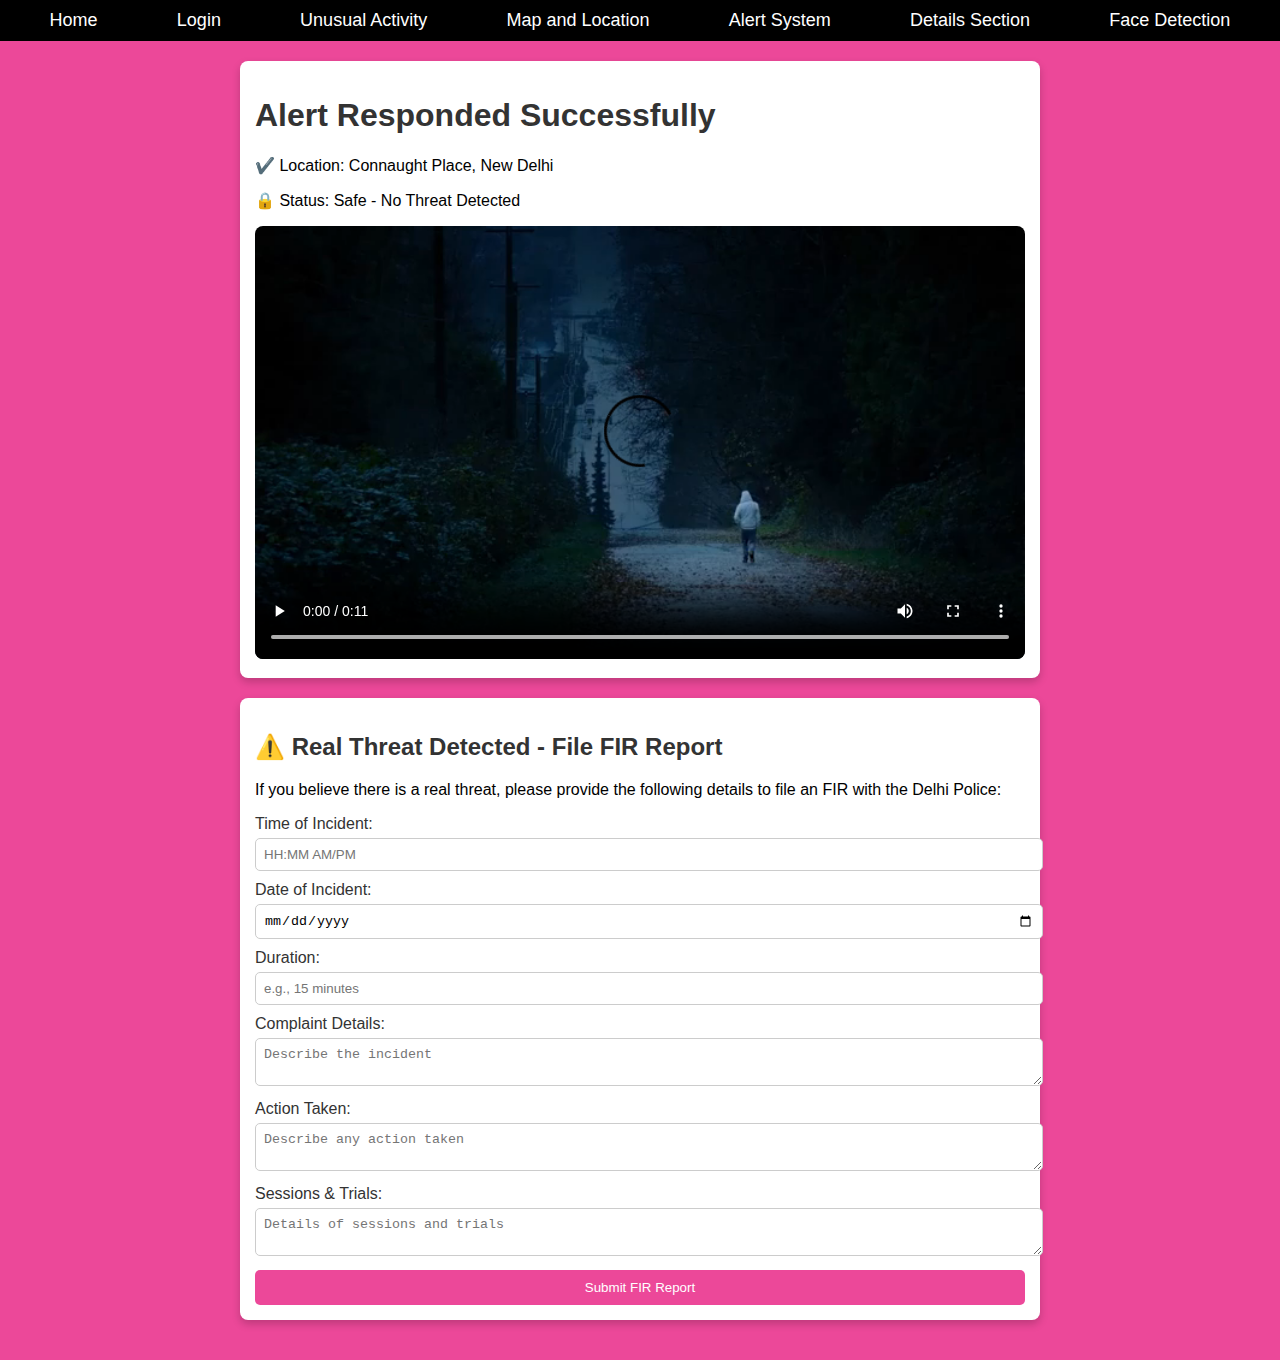
<file: Alert.html>
<!DOCTYPE html>
<html lang="en">
  <head>
    <meta charset="UTF-8" />
    <meta name="viewport" content="width=device-width, initial-scale=1.0" />
    <title>Alert Details - Nirxir Women's Shield and Safety</title>
    <style>
      /* Body styling */
      body {
        background-color: #ec4899;
        font-family: Arial, sans-serif;
        margin: 0;
        padding: 0;
      }

      /* Navbar styling */
      nav {
        background-color: #000;
        padding: 10px;
        text-align: center;
      }

      nav ul {
        list-style-type: none;
        padding: 0;
        margin: 0;
        display: flex;
        justify-content: space-around;
      }

      nav ul li {
        display: inline;
      }

      nav ul li a {
        color: #fff;
        text-decoration: none;
        font-size: 18px;
        transition: transform 0.3s, color 0.3s;
      }

      /* Text zoom and color change on hover */
      nav ul li a:hover {
        transform: scale(1.1);
        color: #ff1493; /* Highlight color */
      }

      /* Content styling */
      .content-container {
        padding: 20px;
        max-width: 800px;
        margin: auto;
      }

      h1,
      h2 {
        color: #333;
      }

      .alert-success,
      .fir-report {
        margin-bottom: 20px;
        padding: 15px;
        background-color: #fff;
        border-radius: 8px;
        box-shadow: 0 4px 8px rgba(0, 0, 0, 0.2);
      }

      .symbol {
        font-weight: bold;
      }

      .video-container {
        margin-top: 10px;
      }

      .alert-video {
        width: 100%;
        max-width: 100%;
        border-radius: 8px;
      }

      /* Form styling */
      form label {
        display: block;
        margin-top: 10px;
        color: #333;
      }

      form input,
      form textarea {
        width: 100%;
        padding: 8px;
        margin-top: 5px;
        border-radius: 5px;
        border: 1px solid #ccc;
      }

      form button {
        background-color: #ec4899;
        color: #fff;
        border: none;
        padding: 10px;
        margin-top: 10px;
        border-radius: 5px;
        cursor: pointer;
        width: 100%;
      }

      form button:hover {
        background-color: #ff69b4;
      }

      /* Responsive adjustments */
      @media (max-width: 600px) {
        nav ul {
          flex-direction: column;
        }

        nav ul li {
          margin: 5px 0;
        }

        form button {
          width: 100%;
        }
      }
    </style>
  </head>
  <body>
    <nav>
      <ul>
        <li>
          <a style="color: white; text-decoration: none" href="index.html"
            >Home</a
          >
        </li>
        <li>
          <a style="color: white; text-decoration: none" href="login.html"
            >Login</a
          >
        </li>
        <li>
          <a
            style="color: white; text-decoration: none"
            href="unusual_activity.html"
            >Unusual Activity</a
          >
        </li>
        <li>
          <a style="color: white; text-decoration: none" href="map.html"
            >Map and Location</a
          >
        </li>
        <li>
          <a style="color: white; text-decoration: none" href="Alert.html"
            >Alert System</a
          >
        </li>
        <li>
          <a style="color: white; text-decoration: none" href="Detail.html"
            >Details Section</a
          >
        </li>
        <li>
          <a
            style="color: white; text-decoration: none"
            href="https://moonlit-salmiakki-2978a0.netlify.app/"
            >Face Detection</a
          >
        </li>
      </ul>
    </nav>

    <div class="content-container">
      <!-- Section 1: Alert Responded Successfully -->
      <section class="alert-success">
        <h1>Alert Responded Successfully</h1>
        <p>
          <span class="symbol">✔️</span> Location: Connaught Place, New Delhi
        </p>
        <p><span class="symbol">🔒</span> Status: Safe - No Threat Detected</p>
        <div class="video-container">
          <video src="dark.mp4" controls class="alert-video"></video>
        </div>
      </section>

      <!-- Section 2: Real Threat - FIR Report -->
      <section class="fir-report">
        <h2>⚠️ Real Threat Detected - File FIR Report</h2>
        <p>
          If you believe there is a real threat, please provide the following
          details to file an FIR with the Delhi Police:
        </p>

        <form id="fir-form">
          <label for="fir-time">Time of Incident:</label>
          <input
            type="text"
            id="fir-time"
            name="fir-time"
            placeholder="HH:MM AM/PM"
          /><br />

          <label for="fir-date">Date of Incident:</label>
          <input type="date" id="fir-date" name="fir-date" /><br />

          <label for="fir-duration">Duration:</label>
          <input
            type="text"
            id="fir-duration"
            name="fir-duration"
            placeholder="e.g., 15 minutes"
          /><br />

          <label for="fir-complaint">Complaint Details:</label>
          <textarea
            id="fir-complaint"
            name="fir-complaint"
            placeholder="Describe the incident"
          ></textarea
          ><br />

          <label for="fir-action">Action Taken:</label>
          <textarea
            id="fir-action"
            name="fir-action"
            placeholder="Describe any action taken"
          ></textarea
          ><br />

          <label for="fir-session">Sessions & Trials:</label>
          <textarea
            id="fir-session"
            name="fir-session"
            placeholder="Details of sessions and trials"
          ></textarea
          ><br />

          <button type="submit">Submit FIR Report</button>
        </form>
      </section>
    </div>

    <script>
      // JavaScript for any additional interactivity can go here
    </script>
  </body>
</html>
</file>
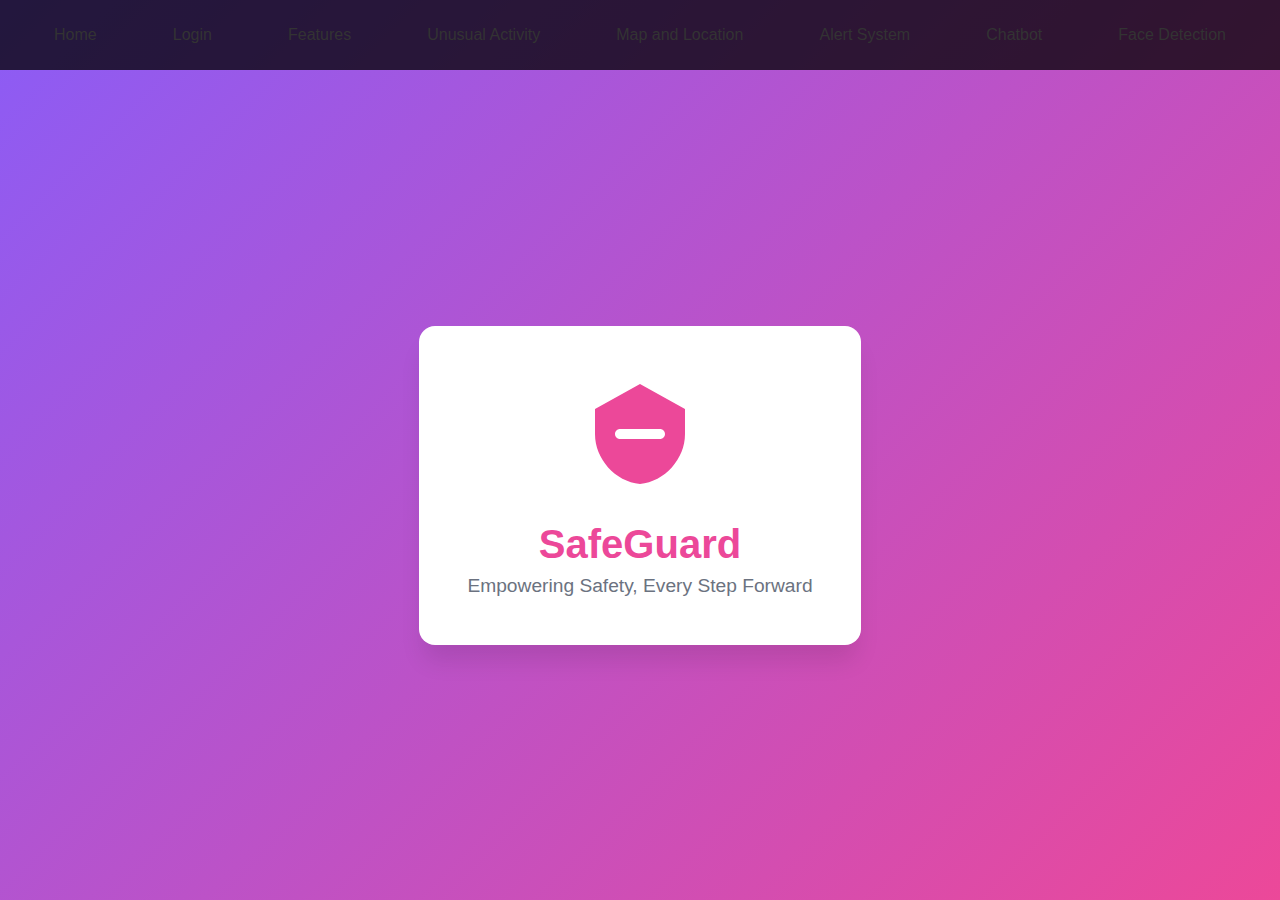
<file: Detail.html>
<!DOCTYPE html>
<html>
  <head>
    <style>
      * {
        margin: 0;
        padding: 0;
        box-sizing: border-box;
        font-family: -apple-system, BlinkMacSystemFont, "Segoe UI", Roboto,
          sans-serif;
      }

      body {
        min-height: 100vh;
        display: flex;
        flex-direction: column;
        background: linear-gradient(135deg, #8b5cf6, #ec4899);
      }

      nav {
        background: rgba(0, 0, 0, 0.75);
        padding: 1rem;
      }

      .nav-links {
        display: flex;
        gap: 2rem;
        justify-content: center;
      }

      .nav-links a {
        color: white;
        text-decoration: none;
        font-size: 1.1rem;
        transition: color 0.3s ease;
      }

      .nav-links a:hover {
        color: #ec4899;
      }

      .main-content {
        flex: 1;
        display: flex;
        justify-content: center;
        align-items: center;
        padding: 2rem;
      }

      .logo-container {
        background: white;
        padding: 3rem;
        border-radius: 1rem;
        box-shadow: 0 20px 25px -5px rgba(0, 0, 0, 0.1);
        text-align: center;
        animation: float 3s ease-in-out infinite;
      }

      .shield-icon {
        width: 120px;
        height: 120px;
        margin-bottom: 1.5rem;
        animation: pulse 2s ease-in-out infinite;
      }

      .app-title {
        font-size: 2.5rem;
        color: #ec4899;
        margin-bottom: 0.5rem;
        font-weight: bold;
      }

      .app-subtitle {
        font-size: 1.2rem;
        color: #6b7280;
      }

      @keyframes float {
        0%,
        100% {
          transform: translateY(0);
        }
        50% {
          transform: translateY(-20px);
        }
      }

      @keyframes pulse {
        0%,
        100% {
          transform: scale(1);
        }
        50% {
          transform: scale(1.1);
        }
      }
    </style>
  </head>
  <body>
    <div>
      <nav>
        <ul>
          <li><a href="index.html">Home</a></li>
          <li><a href="login.html">Login</a></li>
          <li><a href="features.html">Features</a></li>
          <li><a href="unusual_activity.html">Unusual Activity</a></li>
          <li><a href="map.html">Map and Location</a></li>
          <li><a href="Alert.html">Alert System</a></li>
          <li><a href="https://chatbot-becodewala.netlify.app/">Chatbot</a></li>
          <li>
            <a href="https://moonlit-salmiakki-2978a0.netlify.app/"
              >Face Detection</a
            >
          </li>
        </ul>
      </nav>
    </div>

    <style>
      nav ul {
        list-style-type: none; /* Removes bullet points */
        display: flex; /* Aligns items horizontally */
        padding: 0;
        margin: 0;
        justify-content: space-around; /* Optional: add space between items */
      }

      nav ul li {
        margin: 0 10px; /* Optional: adds spacing between items */
      }

      nav ul li a {
        text-decoration: none; /* Removes underline */
        color: #333; /* Adjust color as needed */
        padding: 10px 15px;
        display: block;
      }

      nav ul li a:hover {
        background-color: #f0f0f0; /* Hover effect */
        border-radius: 5px;
      }
    </style>

    <div class="main-content">
      <div class="logo-container">
        <svg
          class="shield-icon"
          viewBox="0 0 24 24"
          fill="none"
          xmlns="http://www.w3.org/2000/svg"
        >
          <path
            d="M12 2L3 7V12C3 16.97 7.02 21.5 12 22C16.98 21.5 21 16.97 21 12V7L12 2ZM16 13H8C7.45 13 7 12.55 7 12C7 11.45 7.45 11 8 11H16C16.55 11 17 11.45 17 12C17 12.55 16.55 13 16 13Z"
            fill="#EC4899"
          />
        </svg>
        <h1 class="app-title">SafeGuard</h1>
        <p class="app-subtitle">Empowering Safety, Every Step Forward</p>
      </div>
    </div>
  </body>
</html>
</file>
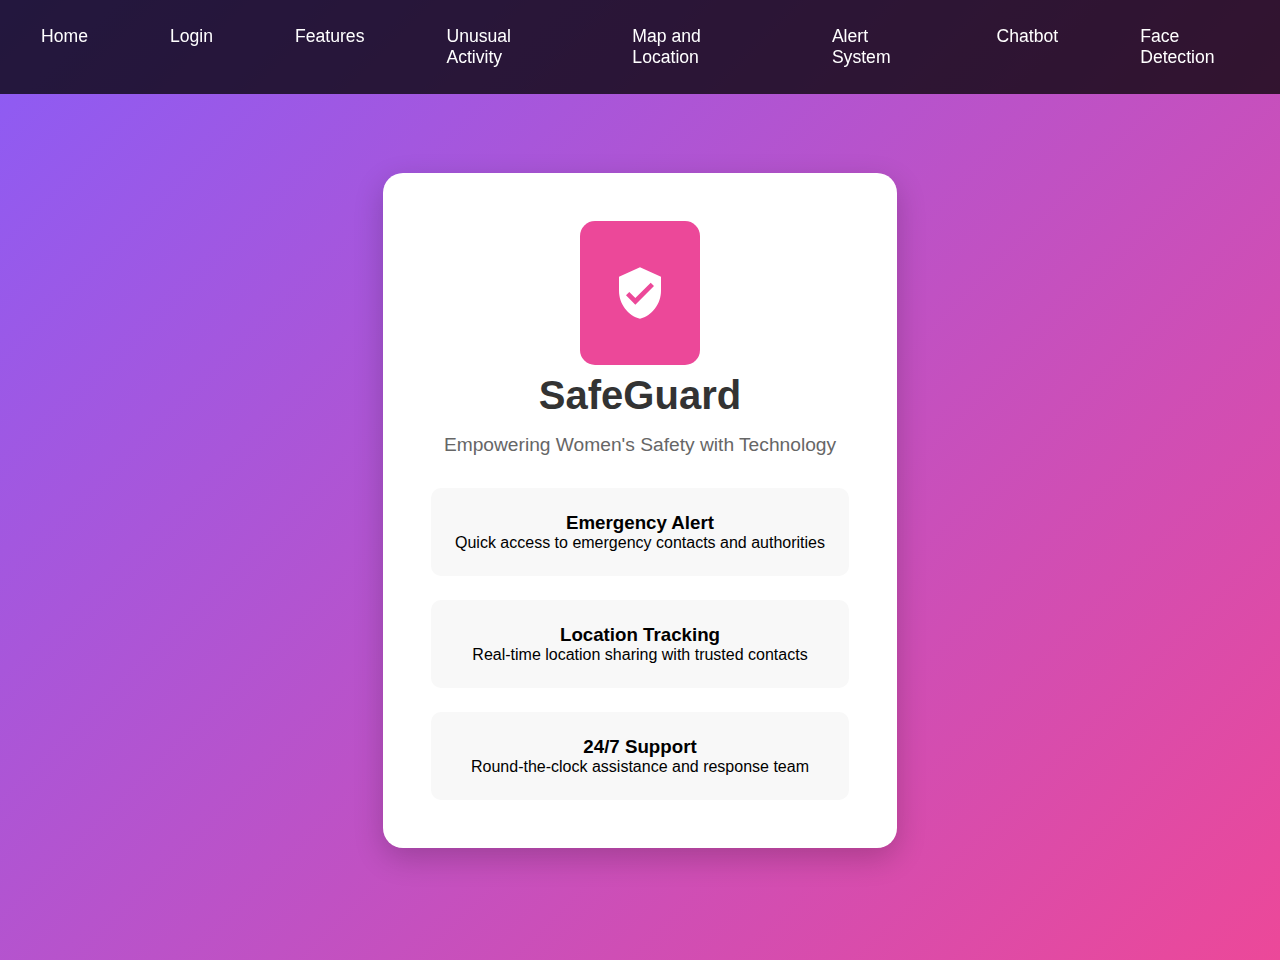
<file: features.html>
<!DOCTYPE html>
<html lang="en">
  <head>
    <meta charset="UTF-8" />
    <meta name="viewport" content="width=device-width, initial-scale=1.0" />
    <title>SafeGuard - Women's Safety App</title>
    <style>
      * {
        margin: 0;
        padding: 0;
        box-sizing: border-box;
        font-family: "Segoe UI", Tahoma, Geneva, Verdana, sans-serif;
      }

      body {
        background: linear-gradient(135deg, #8b5cf6, #ec4899);
        min-height: 100vh;
      }

      nav {
        background: rgba(0, 0, 0, 0.75);
        padding: 1rem;
        position: fixed;
        width: 100%;
        top: 0;
        z-index: 100;
      }

      nav ul {
        display: flex;
        justify-content: center;
        list-style: none;
        gap: 2rem;
      }

      nav a {
        color: white;
        text-decoration: none;
        font-size: 1.1rem;
        transition: color 0.3s ease;
      }

      nav a:hover {
        color: #ec4899;
      }

      .hero {
        display: flex;
        justify-content: center;
        align-items: center;
        min-height: 100vh;
        padding: 2rem;
        margin-top: 60px;
      }

      .content {
        background: white;
        padding: 3rem;
        border-radius: 20px;
        text-align: center;
        max-width: 600px;
        box-shadow: 0 10px 30px rgba(0, 0, 0, 0.2);
        animation: fadeInUp 1s ease;
      }

      .logo {
        width: 120px;
        height: 120px;
        margin: 0 auto 2rem;
        position: relative;
        animation: pulse 2s infinite;
      }

      .shield {
        background: #ec4899;
        border-radius: 15px;
        padding: 2rem;
        display: flex;
        justify-content: center;
        align-items: center;
      }

      .shield svg {
        width: 80px;
        height: 80px;
        fill: white;
      }

      h1 {
        font-size: 2.5rem;
        color: #333;
        margin-bottom: 1rem;
      }

      .tagline {
        font-size: 1.2rem;
        color: #666;
        margin-bottom: 2rem;
      }

      .features {
        display: grid;
        grid-template-columns: repeat(auto-fit, minmax(250px, 1fr));
        gap: 1.5rem;
        margin-top: 2rem;
      }

      .feature {
        padding: 1.5rem;
        background: #f8f8f8;
        border-radius: 10px;
        transition: transform 0.3s ease;
      }

      .feature:hover {
        transform: translateY(-5px);
      }

      @keyframes fadeInUp {
        from {
          opacity: 0;
          transform: translateY(20px);
        }
        to {
          opacity: 1;
          transform: translateY(0);
        }
      }

      @keyframes pulse {
        0% {
          transform: scale(1);
        }
        50% {
          transform: scale(1.05);
        }
        100% {
          transform: scale(1);
        }
      }
    </style>
  </head>
  <body>
    <div>
      <nav>
        <ul>
          <li>
            <a
              id="hui"
              style="color: white; text-decoration: none"
              href="index.html"
              >Home</a
            >
          </li>
          <li>
            <a style="color: white; text-decoration: none" href="login.html"
              >Login</a
            >
          </li>
          <li>
            <a style="color: white; text-decoration: none" href="features.html"
              >Features</a
            >
          </li>
          <li>
            <a
              style="color: white; text-decoration: none"
              href="unusual_activity.html"
              >Unusual Activity</a
            >
          </li>
          <li>
            <a style="color: white; text-decoration: none" href="map.html"
              >Map and Location</a
            >
          </li>
          <li>
            <a style="color: white; text-decoration: none" href="Alert.html"
              >Alert System</a
            >
          </li>
          <li>
            <a
              style="color: white; text-decoration: none"
              href="https://chatbot-becodewala.netlify.app/"
              >Chatbot</a
            >
          </li>
          <li>
            <a
              style="color: white; text-decoration: none"
              href="https://moonlit-salmiakki-2978a0.netlify.app/"
              >Face Detection</a
            >
          </li>
        </ul>
      </nav>
    </div>

    <style>
      nav ul {
        list-style-type: none; /* Removes bullet points */
        display: flex; /* Aligns items horizontally */
        padding: 0;
        margin: 0;
        justify-content: space-around; /* Optional: add space between items */
      }

      nav ul li {
        margin: 0 10px; /* Optional: adds spacing between items */
      }

      nav ul li a {
        text-decoration: none; /* Removes underline */
        color: #333; /* Adjust color as needed */
        padding: 10px 15px;
        display: block;
      }

      nav ul li a:hover {
        background-color: #f0f0f0; /* Hover effect */
        border-radius: 5px;
      }
    </style>

    <div class="hero">
      <div class="content">
        <div class="logo">
          <div class="shield">
            <svg viewBox="0 0 24 24">
              <path
                d="M12 1L3 5v6c0 5.55 3.84 10.74 9 12 5.16-1.26 9-6.45 9-12V5l-9-4zm-2 16l-4-4 1.41-1.41L10 14.17l6.59-6.59L18 9l-8 8z"
              />
            </svg>
          </div>
        </div>
        <h1>SafeGuard</h1>
        <p class="tagline">Empowering Women's Safety with Technology</p>

        <div class="features">
          <div class="feature">
            <h3>Emergency Alert</h3>
            <p>Quick access to emergency contacts and authorities</p>
          </div>
          <div class="feature">
            <h3>Location Tracking</h3>
            <p>Real-time location sharing with trusted contacts</p>
          </div>
          <div class="feature">
            <h3>24/7 Support</h3>
            <p>Round-the-clock assistance and response team</p>
          </div>
        </div>
      </div>
    </div>
  </body>
</html>
</file>
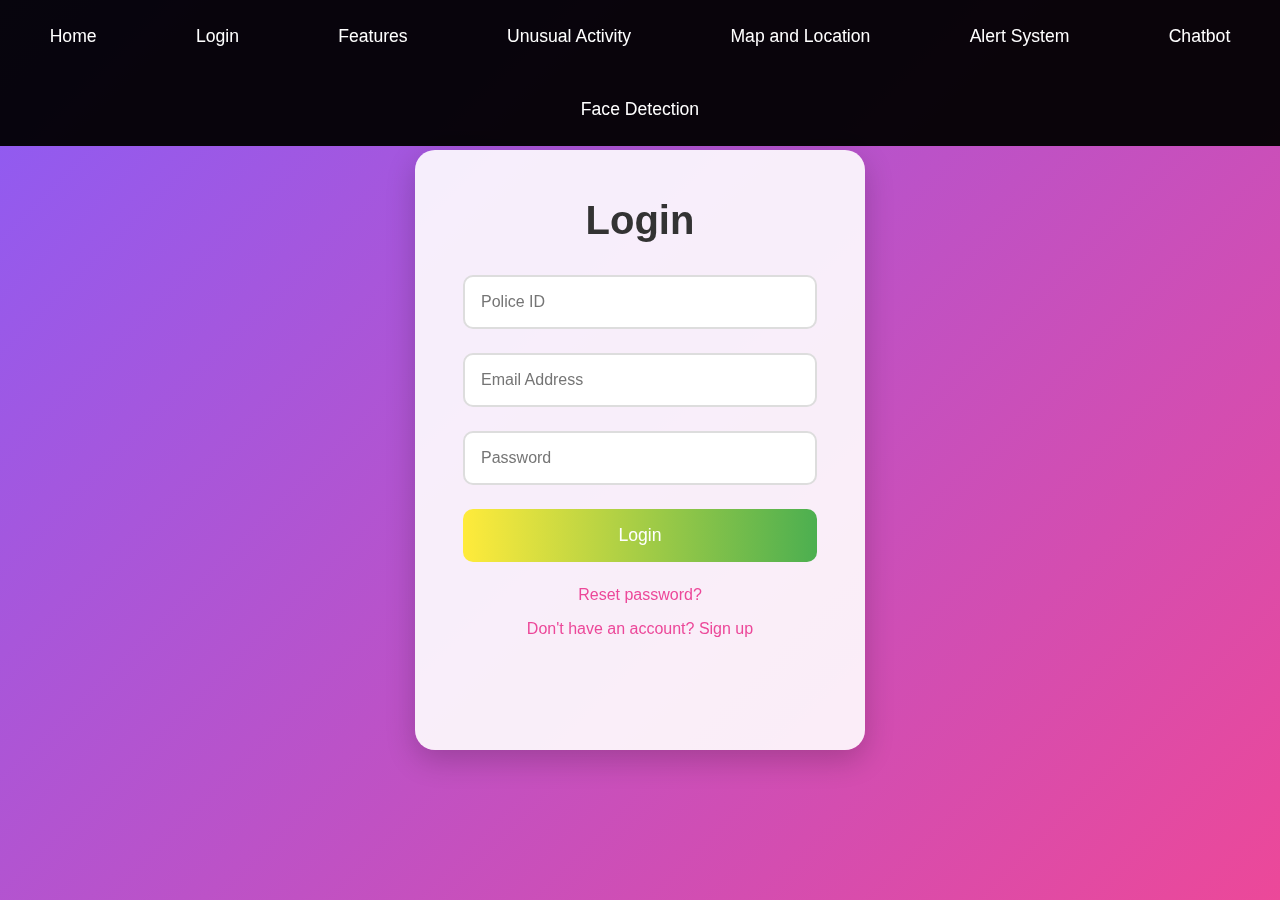
<file: login.html>
<!DOCTYPE html>
<html lang="en">
  <head>
    <meta charset="UTF-8" />
    <meta name="viewport" content="width=device-width, initial-scale=1.0" />
    <title>SafeGuard - Login/Signup</title>
    <style>
      * {
        margin: 0;
        padding: 0;
        box-sizing: border-box;
        font-family: "Segoe UI", Tahoma, Geneva, Verdana, sans-serif;
      }

      body {
        background: linear-gradient(135deg, #8b5cf6, #ec4899);
        min-height: 100vh;
        display: flex;
        flex-direction: column;
      }

      nav {
        background: rgba(0, 0, 0, 0.95);
        padding: 1rem;
        position: fixed;
        width: 100%;
        top: 0;
        z-index: 100;
      }

      nav ul {
        display: flex;
        justify-content: center;
        list-style: none;
        gap: 2rem;
        flex-wrap: wrap;
      }

      nav a {
        color: white;
        text-decoration: none;
        font-size: 1.1rem;
        transition: color 0.3s ease;
      }

      nav a:hover {
        color: #ec4899;
      }

      .container {
        display: flex;
        justify-content: center;
        align-items: center;
        min-height: 100vh;
        padding: 2rem;
        perspective: 1000px;
      }

      .card-wrapper {
        position: relative;
        width: 100%;
        max-width: 450px;
        height: 600px;
      }

      .card {
        position: absolute;
        width: 100%;
        height: 100%;
        transform-style: preserve-3d;
        transition: all 0.8s ease;
        cursor: pointer;
      }

      .login-card,
      .signup-card {
        position: absolute;
        width: 100%;
        height: 100%;
        backface-visibility: hidden;
        background: rgba(255, 255, 255, 0.9);
        padding: 3rem;
        border-radius: 20px;
        box-shadow: 0 10px 30px rgba(0, 0, 0, 0.2);
      }

      .signup-card {
        transform: rotateX(180deg);
        background: rgba(255, 255, 255, 0.95);
      }

      .card.flipped {
        transform: rotateX(180deg);
      }

      h1 {
        text-align: center;
        margin-bottom: 2rem;
        color: #333;
        font-size: 2.5rem;
      }

      .form-group {
        margin-bottom: 1.5rem;
      }

      .form-group input {
        width: 100%;
        padding: 1rem;
        border: 2px solid #ddd;
        border-radius: 10px;
        font-size: 1rem;
        transition: all 0.3s ease;
      }

      .form-group input:focus {
        border-color: #ec4899;
        outline: none;
        box-shadow: 0 0 0 3px rgba(236, 72, 153, 0.2);
      }

      .submit-btn {
        width: 100%;
        padding: 1rem;
        background: linear-gradient(to right, #ffeb3b, #4caf50);
        border: none;
        border-radius: 10px;
        color: white;
        font-size: 1.1rem;
        cursor: pointer;
        transition: transform 0.3s ease;
      }

      .submit-btn:hover {
        transform: translateY(-2px);
      }

      .links {
        margin-top: 1.5rem;
        text-align: center;
      }

      .links a {
        color: #ec4899;
        text-decoration: none;
        margin: 0 10px;
      }

      .switch-form {
        color: #ec4899;
        cursor: pointer;
        text-align: center;
        margin-top: 1rem;
      }

      .switch-form:hover {
        text-decoration: underline;
      }

      @keyframes fadeInUp {
        from {
          opacity: 0;
          transform: translateY(20px);
        }
        to {
          opacity: 1;
          transform: translateY(0);
        }
      }

      @media (max-width: 600px) {
        .login-card,
        .signup-card {
          padding: 2rem;
        }
      }
    </style>
  </head>
  <body>
    <div>
      <nav>
        <ul>
          <li>
            <a style="color: white; text-decoration: none" href="index.html"
              >Home</a
            >
          </li>
          <li>
            <a style="color: white; text-decoration: none" href="login.html"
              >Login</a
            >
          </li>
          <li>
            <a style="color: white; text-decoration: none" href="features.html"
              >Features</a
            >
          </li>
          <li>
            <a
              style="color: white; text-decoration: none"
              href="unusual_activity.html"
              >Unusual Activity</a
            >
          </li>
          <li>
            <a style="color: white; text-decoration: none" href="map.html"
              >Map and Location</a
            >
          </li>
          <li>
            <a style="color: white; text-decoration: none" href="details.html"
              >Alert System</a
            >
          </li>
          <li>
            <a
              style="color: white; text-decoration: none"
              href="https://chatbot-becodewala.netlify.app/"
              >Chatbot</a
            >
          </li>
          <li>
            <a
              style="color: white; text-decoration: none"
              href="https://moonlit-salmiakki-2978a0.netlify.app/"
              >Face Detection</a
            >
          </li>
        </ul>
      </nav>
    </div>

    <style>
      nav ul {
        list-style-type: none; /* Removes bullet points */
        display: flex; /* Aligns items horizontally */
        padding: 0;
        margin: 0;
        justify-content: space-around; /* Optional: add space between items */
      }

      nav ul li {
        margin: 0 10px; /* Optional: adds spacing between items */
      }

      nav ul li a {
        text-decoration: none; /* Removes underline */
        color: #333; /* Adjust color as needed */
        padding: 10px 15px;
        display: block;
      }

      nav ul li a:hover {
        background-color: #f0f0f0; /* Hover effect */
        border-radius: 5px;
      }
    </style>

    <div class="container">
      <div class="card-wrapper">
        <div class="card">
          <div class="login-card">
            <h1>Login</h1>
            <form id="loginForm">
              <div class="form-group">
                <input type="text" placeholder="Police ID" required />
              </div>
              <div class="form-group">
                <input type="email" placeholder="Email Address" required />
              </div>
              <div class="form-group">
                <input type="password" placeholder="Password" required />
              </div>
              <button type="submit" class="submit-btn">Login</button>
            </form>
            <div class="links">
              <a href="#reset">Reset password?</a>
            </div>
            <div class="switch-form">Don't have an account? Sign up</div>
          </div>

          <div class="signup-card">
            <h1>Sign Up</h1>
            <form id="signupForm">
              <div class="form-group">
                <input type="text" placeholder="Full Name" required />
              </div>
              <div class="form-group">
                <input type="text" placeholder="Police ID" required />
              </div>
              <div class="form-group">
                <input type="email" placeholder="Email Address" required />
              </div>
              <div class="form-group">
                <input type="password" placeholder="Password" required />
              </div>
              <div class="form-group">
                <input
                  type="password"
                  placeholder="Confirm Password"
                  required
                />
              </div>
              <button type="submit" class="submit-btn">Sign Up</button>
            </form>
            <div class="switch-form">Already have an account? Login</div>
          </div>
        </div>
      </div>
    </div>

    <script>
      // Flip animation between login and signup
      document.querySelectorAll(".switch-form").forEach((button) => {
        button.addEventListener("click", () => {
          document.querySelector(".card").classList.toggle("flipped");
        });
      });

      // Form submissions
      ["loginForm", "signupForm"].forEach((formId) => {
        document
          .getElementById(formId)
          .addEventListener("submit", function (e) {
            e.preventDefault();

            const button = this.querySelector(".submit-btn");
            const isLogin = formId === "loginForm";

            // Add loading effect
            button.style.opacity = "0.7";
            button.textContent = isLogin ? "Logging in..." : "Signing up...";

            // Simulate process
            setTimeout(() => {
              button.style.opacity = "1";
              button.textContent = isLogin
                ? "Login Successful!"
                : "Signup Successful!";
              button.style.background =
                "linear-gradient(to right, #4CAF50, #45a049)";

              // Reset after 2 seconds
              setTimeout(() => {
                button.textContent = isLogin ? "Login" : "Sign Up";
                button.style.background =
                  "linear-gradient(to right, #ffeb3b, #4CAF50)";
              }, 2000);
            }, 1500);
          });
      });

      // Input animations
      document.querySelectorAll("input").forEach((input) => {
        input.addEventListener("focus", function () {
          this.style.transform = "scale(1.02)";
        });

        input.addEventListener("blur", function () {
          this.style.transform = "scale(1)";
        });
      });
    </script>
  </body>
</html>
</file>
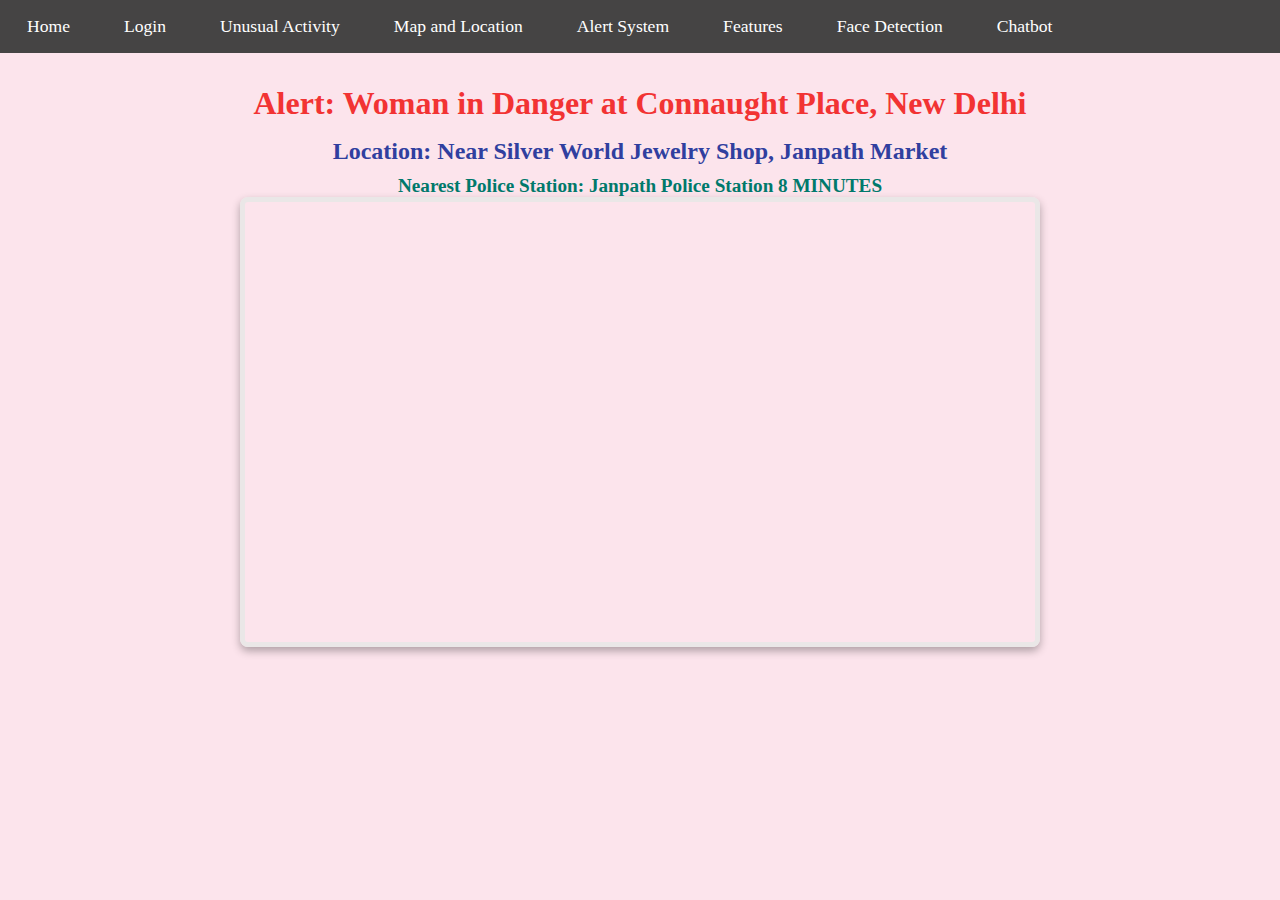
<file: map.html>
<!DOCTYPE html>
<html lang="en">
  <head>
    <meta charset="UTF-8" />
    <meta name="viewport" content="width=device-width, initial-scale=1.0" />
    <title>Alert - Connaught Place, New Delhi</title>
    <link rel="stylesheet" href="style.css" />
    <style>
      /* Body and background styling */
      body {
        background-color: #fce4ec;
        font-family: Arial, sans-serif;
        margin: 0;
        padding: 0;
      }

      /* Navigation bar styling */
      nav {
        background-color: #454444;
        padding: 1em 0;
      }

      nav ul {
        display: flex;
        list-style: none;
        justify-content: center;
        padding: 0;
        margin: 0;
      }

      nav ul li {
        margin: 0 15px;
      }

      nav ul li a {
        color: #fff;
        text-decoration: none;
        font-size: 1.1em;
        transition: color 0.3s, transform 0.3s;
      }

      /* Hover effect for navigation links */
      nav ul li a:hover {
        color: #ec4899;
        transform: scale(1.1);
      }

      /* Alert content section */
      .alert-content {
        text-align: center;

        padding: 2em;
      }

      .alert-content h1 {
        color: #f23333;
        font-size: 2em;
        margin-bottom: 0.5em;
      }

      .alert-content h2 {
        color: #303f9f;
        font-size: 1.5em;
      }

      .alert-content h4 {
        color: #00796b;
        font-size: 1.2em;
        margin-top: 0.5em;
      }

      /* Map iframe styling */
      iframe {
        border: 5px solid #eae7e7;
        border-radius: 8px;
        box-shadow: 0px 4px 8px rgba(0, 0, 0, 0.3);
        transition: transform 0.3s, box-shadow 0.3s;
        width: 90%;
        max-width: 800px;
        height: 450px;
      }

      /* Hover and zoom effect for iframe */
      iframe:hover {
        transform: scale(1.05);
        box-shadow: 0px 8px 16px rgba(0, 0, 0, 0.5);
      }
    </style>
  </head>
  <body>
    <nav>
      <ul>
        <li>
          <a style="color: white; text-decoration: none" href="index.html"
            >Home</a
          >
        </li>
        <li>
          <a style="color: white; text-decoration: none" href="login.html"
            >Login</a
          >
        </li>
        <li>
          <a
            style="color: white; text-decoration: none"
            href="unusual_activity.html"
            >Unusual Activity</a
          >
        </li>
        <li>
          <a style="color: white; text-decoration: none" href="mapping.html"
            >Map and Location</a
          >
        </li>
        <li>
          <a style="color: white; text-decoration: none" href="Alert.html"
            >Alert System</a
          >
        </li>
        <li>
          <a style="color: white; text-decoration: none" href="features.html"
            >Features</a
          >
        </li>
        <li>
          <a
            style="color: white; text-decoration: none"
            href="https://moonlit-salmiakki-2978a0.netlify.app/"
            >Face Detection</a
          >
        </li>
        <li>
          <a
            style="color: white; text-decoration: none"
            href="https://chatbot-becodewala.netlify.app/"
            >Chatbot</a
          >
        </li>
      </ul>
    </nav>

    <section class="alert-content">
      <h1>Alert: Woman in Danger at Connaught Place, New Delhi</h1>
      <h2>Location: Near Silver World Jewelry Shop, Janpath Market</h2>
      <h4>Nearest Police Station: Janpath Police Station <b>8 MINUTES</b></h4>

      <p>
        <iframe
          src="https://www.google.com/maps/embed?pb=!1m18!1m12!1m3!1d9905.242937986195!2d77.20985759557485!3d28.62879626060363!2m3!1f0!2f0!3f0!3m2!1i1024!2i768!4f13.1!3m3!1m2!1s0x390cfd35732ff587%3A0xb3489e0fc930becf!2sJanpath%20Market!5e0!3m2!1sen!2sin!4v1725561215923!5m2!1sen!2sin"
          loading="lazy"
          referrerpolicy="no-referrer-when-downgrade"
        ></iframe>
      </p>
    </section>

    <script>
      // JavaScript for 3D zoom effect on map iframe on mouseover
      const iframe = document.querySelector("iframe");

      iframe.addEventListener("mouseover", () => {
        iframe.style.transform = "scale(1.05) rotateX(5deg)";
      });

      iframe.addEventListener("mouseout", () => {
        iframe.style.transform = "scale(1) rotateX(0)";
      });
    </script>
  </body>
</html>
</file>
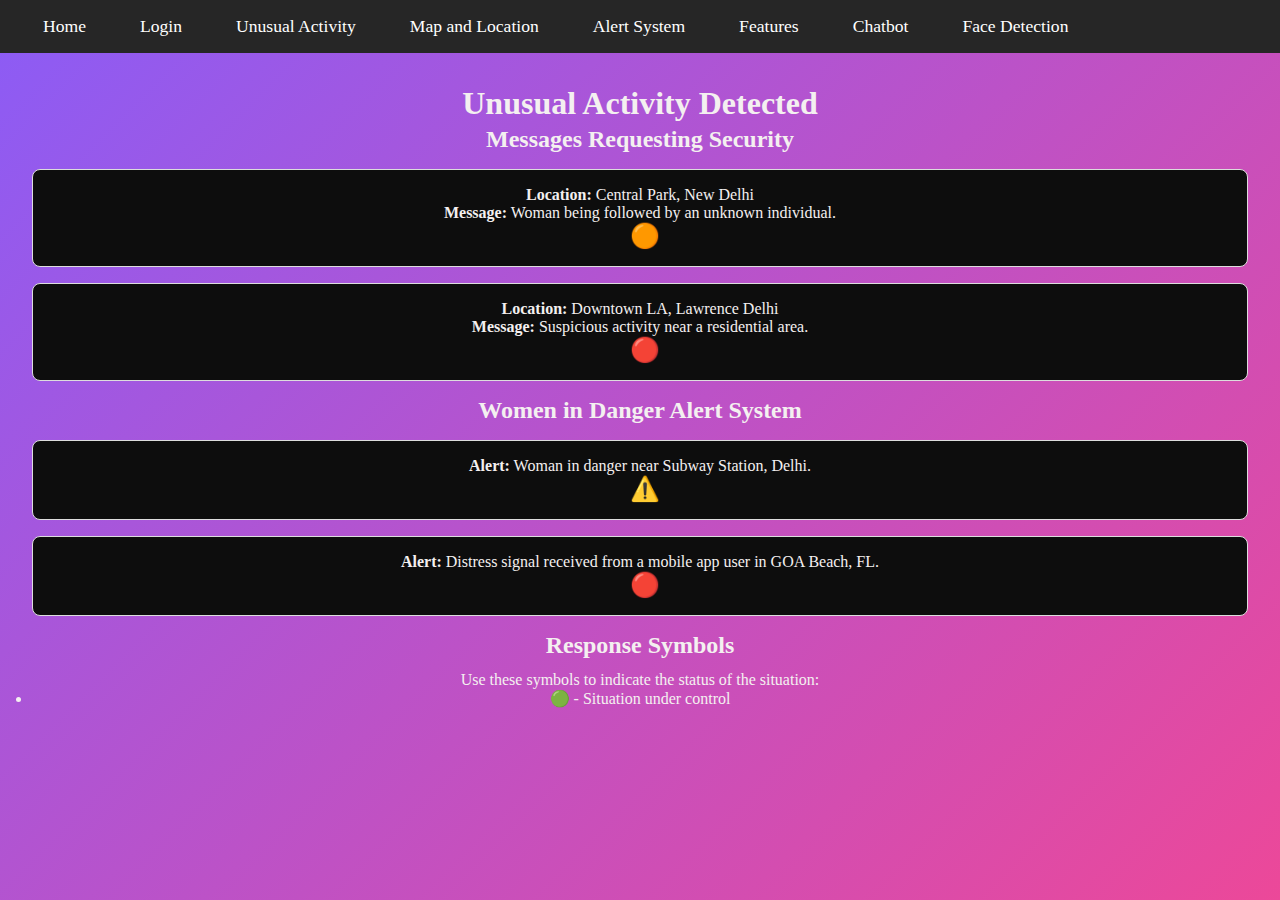
<file: unusual_activity.html>
<!DOCTYPE html>
<html lang="en">
  <head>
    <meta charset="UTF-8" />
    <meta name="viewport" content="width=device-width, initial-scale=1.0" />
    <title>Unusual Activity - Nirxir</title>
    <link rel="stylesheet" href="style.css" />
    <style>
      /* Basic reset */
      * {
        margin: 0;
        padding: 0;
        box-sizing: border-box;
      }
      body {
        background: linear-gradient(135deg, #8b5cf6, #ec4899);
        min-height: 100vh;
        display: flex;
        flex-direction: column;
      }

      /* Styling for the navigation bar */
      
      nav {
        background-color: #262626;
        padding: 1em;
      }

      nav ul {
        display: flex;
        list-style: none;
        justify-content: center;
      }

      nav ul li {
        margin: 0 15px;
      }

      nav ul li a {
        color: #fefcfc;
        text-decoration: none;
        font-size: 1.1em;
        transition: color 0.3s;
      }

      /* Hover effect for nav items */
      nav a:hover {
        color: #ec4899;
      }

      /* Unusual activity section styling */
      .unusual-activity-content {
        padding: 2em;
        text-align: center;
      }

      .activity-section h2 {
        margin-bottom: 0.5em;
      }

      .message,
      .alert {
        background-color: #0d0d0d;
        border: 1px solid #ddd;
        padding: 1em;
        margin: 1em 0;
        border-radius: 8px;
        transition: transform 0.3s, background-color 0.3s;
        cursor: pointer;
      }

      /* Hover effect for messages and alerts */
      .message:hover,
      .alert:hover {
        background-color: #ec4899;
        transform: scale(1.05);
      }

      /* Response symbols styling */
      .status-symbol {
        font-size: 1.5em;
        margin-left: 10px;
      }

      /* Text sliding effect */
      .sliding-text {
        overflow: hidden;
        display: inline-block;
        white-space: nowrap;
        animation: slide-in 5s infinite linear;
      }

      @keyframes slide-in {
        0% {
          transform: translateX(100%);
        }
        100% {
          transform: translateX(-100%);
        }
      }
    </style>
  </head>
  <body>
    <nav>
      <ul>
        <li>
          <a style="color: white; text-decoration: none" href="index.html"
            >Home</a
          >
        </li>
        <li>
          <a style="color: white; text-decoration: none" href="login.html"
            >Login</a
          >
        </li>
        <li>
          <a
            style="color: white; text-decoration: none"
            href="unusual_activity.html"
            >Unusual Activity</a
          >
        </li>
        <li>
          <a style="color: white; text-decoration: none" href="map.html"
            >Map and Location</a
          >
        </li>
        <li>
          <a style="color: white; text-decoration: none" href="Alert.html"
            >Alert System</a
          >
        </li>
        <li>
          <a style="color: white; text-decoration: none" href="features.html"
            >Features</a
          >
        </li>
        <li>
          <a
            style="color: white; text-decoration: none"
            href="https://chatbot-becodewala.netlify.app/"
            >Chatbot</a
          >
        </li>
        <li>
          <a
            style="color: white; text-decoration: none"
            href="https://moonlit-salmiakki-2978a0.netlify.app/"
            >Face Detection</a
          >
        </li>
      </ul>
    </nav>

    <section class="unusual-activity-content">
      <h1 class="sliding-text">Unusual Activity Detected</h1>

      <div class="activity-section">
        <h2>Messages Requesting Security</h2>
        <div class="message">
          <p><strong>Location:</strong> Central Park, New Delhi</p>
          <p>
            <strong>Message:</strong> Woman being followed by an unknown
            individual.
          </p>
          <span class="status-symbol">🟠</span>
        </div>
        <div class="message">
          <p><strong>Location:</strong> Downtown LA, Lawrence Delhi</p>
          <p>
            <strong>Message:</strong> Suspicious activity near a residential
            area.
          </p>
          <span class="status-symbol">🔴</span>
        </div>
      </div>

      <div class="activity-section">
        <h2>Women in Danger Alert System</h2>
        <div class="alert">
          <p>
            <strong>Alert:</strong> Woman in danger near Subway Station, Delhi.
          </p>
          <span class="status-symbol">⚠️</span>
        </div>
        <div class="alert">
          <p>
            <strong>Alert:</strong> Distress signal received from a mobile app
            user in GOA Beach, FL.
          </p>
          <span class="status-symbol">🔴</span>
        </div>
      </div>

      <div class="activity-section">
        <h2>Response Symbols</h2>
        <p>Use these symbols to indicate the status of the situation:</p>
        <ul>
          <li>🟢 - Situation under control</li>
        </ul>
      </div>
    </section>

    <script>
      // JavaScript for zoom-in and zoom-out effect on messages and alerts
      const elements = document.querySelectorAll(".message, .alert");

      elements.forEach((element) => {
        element.addEventListener("mouseover", () => {
          element.style.transform = "scale(1.1)";
        });

        element.addEventListener("mouseout", () => {
          element.style.transform = "scale(1)";
        });
      });
    </script>
  </body>
</html>
</file>
<file: style.css>
* {
  margin: 0;
  padding: 0;
  box-sizing: border-box;
  font-family: gilroy;
}
nav li {
  display: inline-block;
  list-style-type: none;
  margin: 0 10px;
}

nav li a {
  text-decoration: none;
  color: #ddd; /* Initial text color */
  font-size: 16px;
  padding: 8px 12px;
  transition: color 0.3s, background-color 0.3s;
}

nav li a:hover {
  color: #fff; /* Text color when hovered */
  background-color: #555; /* Background when hovered */
  border-radius: 5px;
}

nav li a:active,
nav li a.selected {
  color: #fff; /* Text color when clicked/selected */
  background-color: #333; /* Background color when clicked/selected */
  border-radius: 5px;
}

/* Optional: Add this JavaScript to make the selected item retain the selected class */

html,
body {
  height: 100%;
  width: 100%;
  background-color: #0c0c0c;
  color: #f4f0f0;
}

.section1 {
  height: 120%;
  width: 100%;
  position: relative;
  /* margin-bottom: 80px; */
  /* background-color: red; */
}

nav {
  display: flex;
  align-items: center;
  justify-content: space-between;
  padding: 40px 60px;
}

.part2 {
  display: flex;
  align-items: center;
  justify-content: center;
  gap: 40px;
}

nav h1 {
  font-size: 32px;
}

nav h1 i {
  display: inline-block;
  font-size: 30px;
  rotate: 45deg;
}

.part2 h4 {
  font-size: 20px;
  font-weight: 500;
}

.part2 button {
  padding: 10px 25px;
  font-size: 20px;
  font-weight: 600;
  border-radius: 5px;
  border: 1px solid #fff;
}

.part2 button:hover {
  background-color: rgb(173, 108, 108);
  color: #fff;
  border-radius: 10px;
  transition-duration: 1s;
  font-size: 17px;
  padding: 15px 50px;
  border: none;
}

.center {
  padding: 55px;
  /* background-color: red; */
  height: 80%;
  width: 100%;
  display: flex;
}

.center-part1 {
  /* background-color: blue; */
  height: 100%;
  width: 45%;
}

.center-part1 h1 {
  line-height: 1.2;
  font-size: 60px;
  font-family: monospace;
  margin-top: 60px;
}

.center-part1 p {
  font-size: 20px;
  width: 95%;
  margin-top: 40px;
}

.center-part1 button {
  background-color: rgb(184, 160, 160);
  color: #fff;
  border-radius: 10px;
  font-size: 15px;
  padding: 15px 50px;
  margin-top: 40px;
  border: none;
}
.center-part1 button:hover {
  background-color: rgb(173, 108, 108);
  color: #fff;
  border-radius: 10px;
  transition-duration: 1s;
  font-size: 17px;
  padding: 15px 50px;
  margin-top: 40px;
  border: none;
}

.center-part2 {
  height: 100%;
  width: 55%;
  position: relative;
}

.center-part2 img {
  height: 80%;
  width: 80%;
  position: absolute;
  right: 0;
}

.section1bottom {
  display: flex;
  align-items: center;
  margin-left: 20px;
  margin-right: 20px;
  justify-content: space-between;
  padding: 20px 20px;
}

.section1bottom img {
  height: 60px;
}

.section2 {
  height: 100%;
  width: 100%;
}

.section2 .services {
  /* background-color: red; */
  padding: 40px 50px;
  display: flex;
  align-items: center;
  justify-content: flex-start;
  gap: 50px;
  margin-top: 100px;
}

.services h3 {
  background-color: #a791a8;
  font-weight: 500;
  font-size: 35px;
  padding: 8px 20px;
  margin-left: 40%;
  border-radius: 5px;
  font-family: 'Courier New', Courier, monospace;
}

.services h3:hover {
  background-color: #ef7b7b;
  font-weight: 500;
  font-size: 40px;
  transition-duration: 1s;
  padding: 8px 20px;
  border-radius: 5px;
  font-family: 'Courier New', Courier, monospace;
}

.services p {
  width: 50%;
  font-size: 20px;
}

.container{
  height: 200%;
  width: 100%;
  display: 40px 120px;
  display: flex;
  justify-content: space-evenly;
  flex-wrap: wrap;
  margin-top: 40px;
  gap: 40px;
}

.elem{
  height: 300px;
  margin-bottom: 40px;
  width: 40%;
  padding: 50px;
  border: 2px solid black;
  border-radius: 20px;
  /* background-color: red; */
  box-shadow: 0px 11px 0px black;
  display: flex;
}

.black{
  height: 300px;
  margin-bottom: 40px;
  width: 40%;
  padding: 50px;
  border: 2px solid black;
  border-radius: 20px;
  /* background-color: red; */
  box-shadow: 0px 11px 0px #002c2c;
  display: flex;
}

.elem-part1{
  height: 100%;
  width: 50%;
  display: flex;
  align-items: flex-start;
  justify-content: space-evenly;
  flex-direction: column;
}

.elem-part1 h2{
  font-size: 40px;
  font-family: 'Franklin Gothic Medium', 'Arial Narrow', Arial, sans-serif;
}

.elem-part1 h4{
  font-size: 20px;
  font-family: 'Franklin Gothic Medium', 'Arial Narrow', Arial, sans-serif;
}

.elem-part2{
  height: 100%;
  width: 50%;
}

.elem-part2 img{
  height: 100%;
  width: 100%;
  object-fit: cover; 
  border-radius: 10px;
}

.black{
  background-color: black;
  color: #fff;
}
</file>
